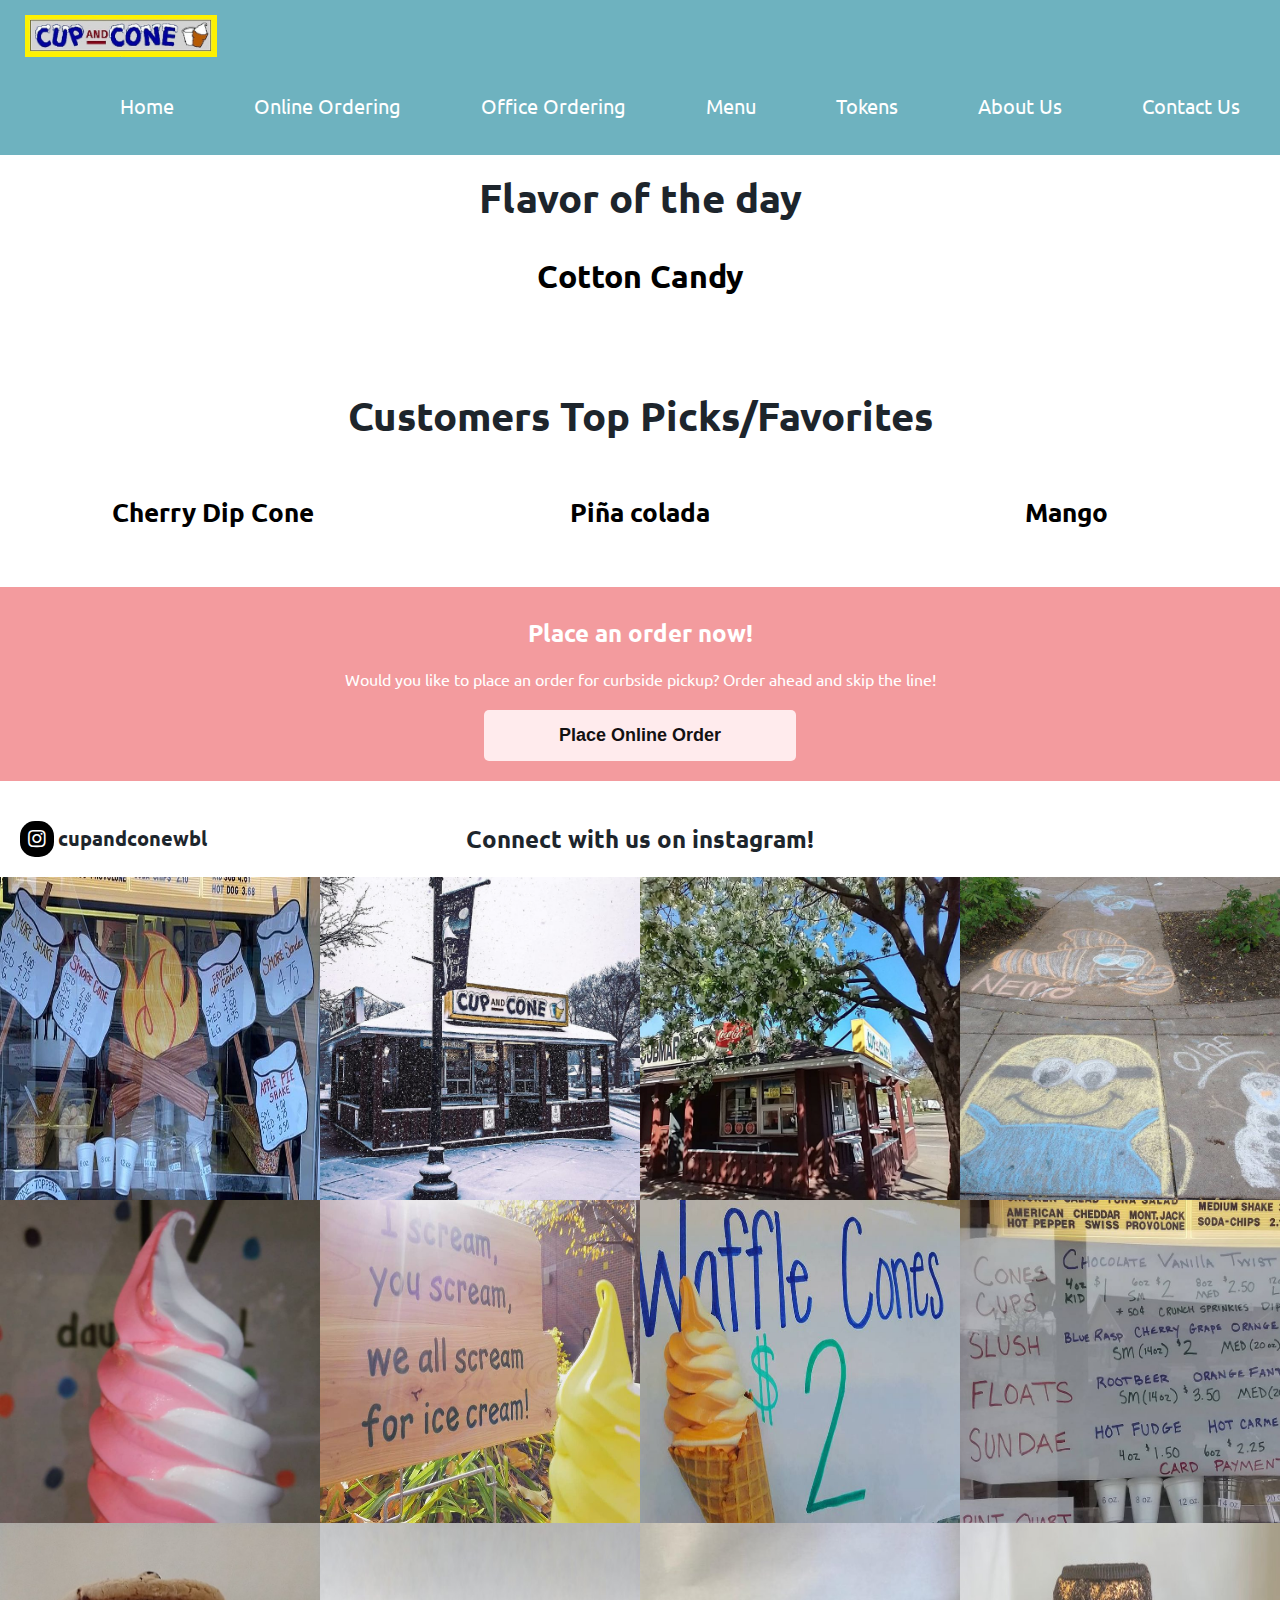
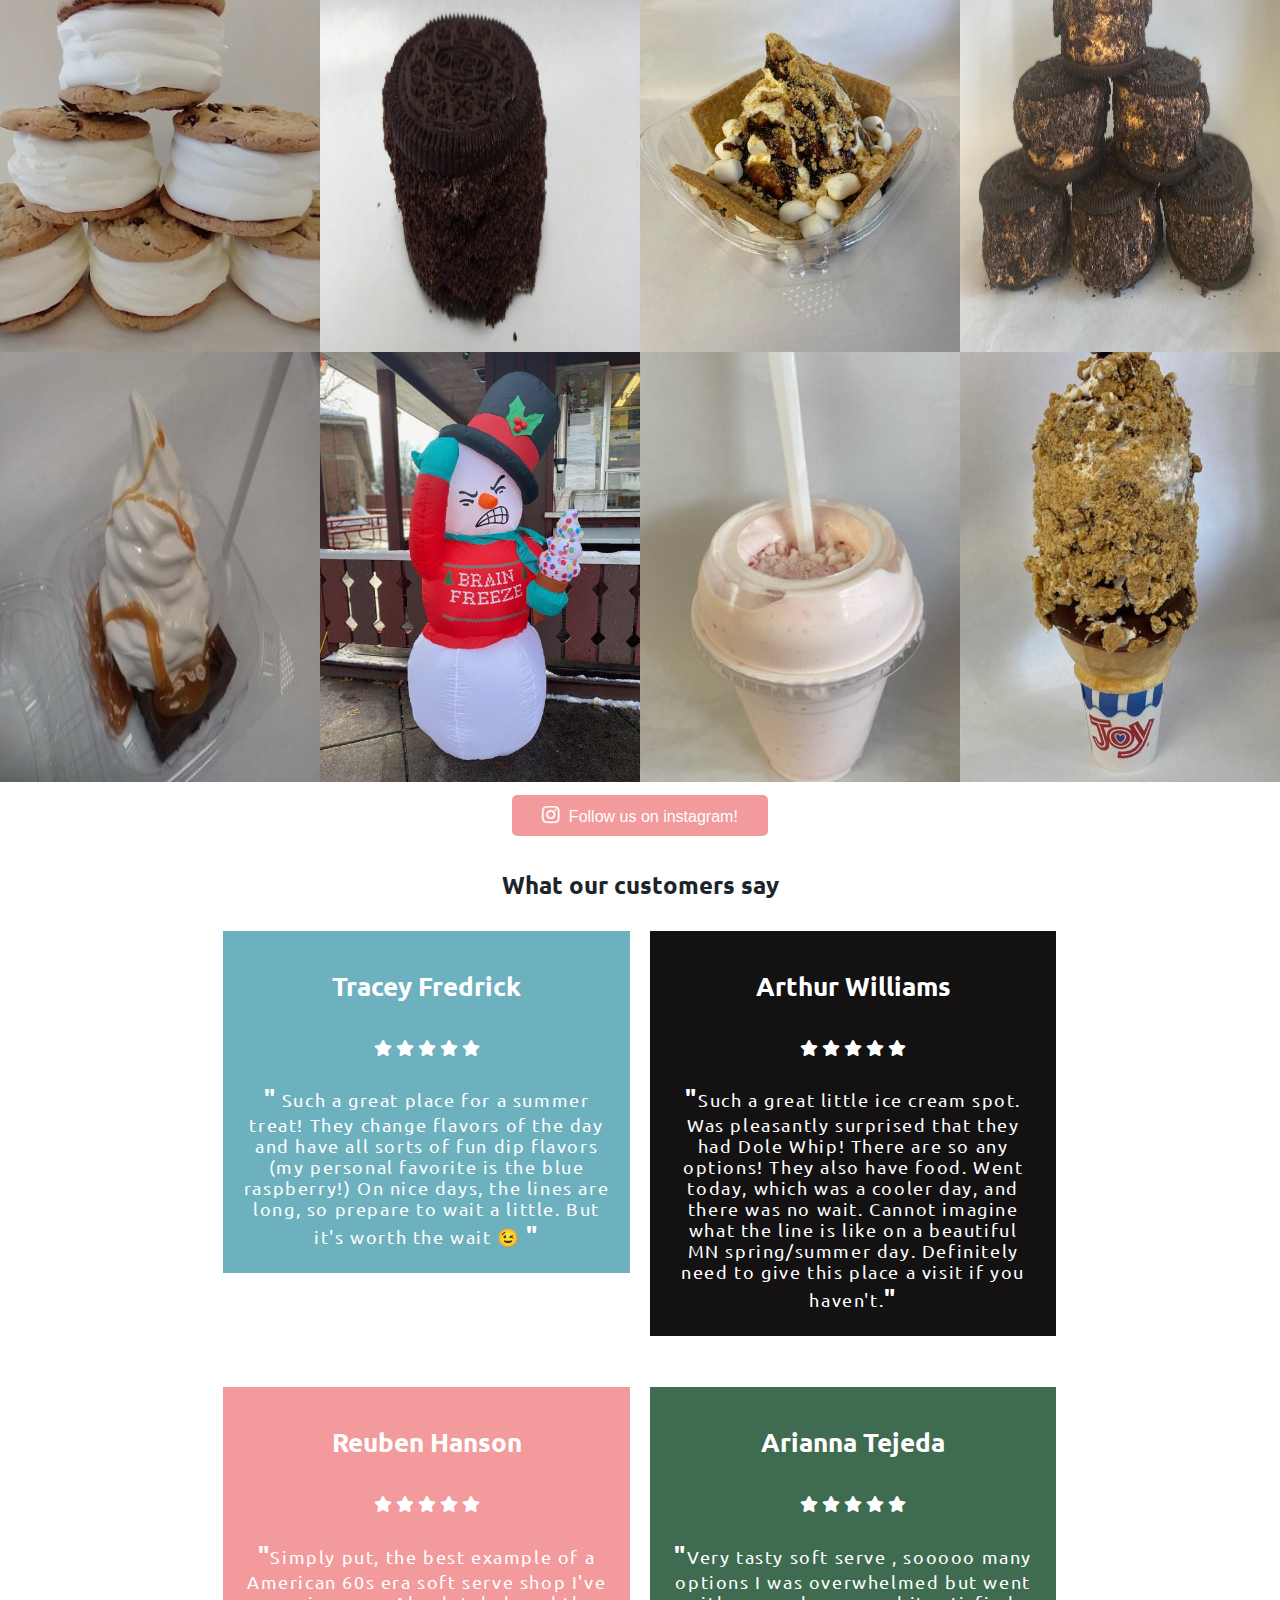
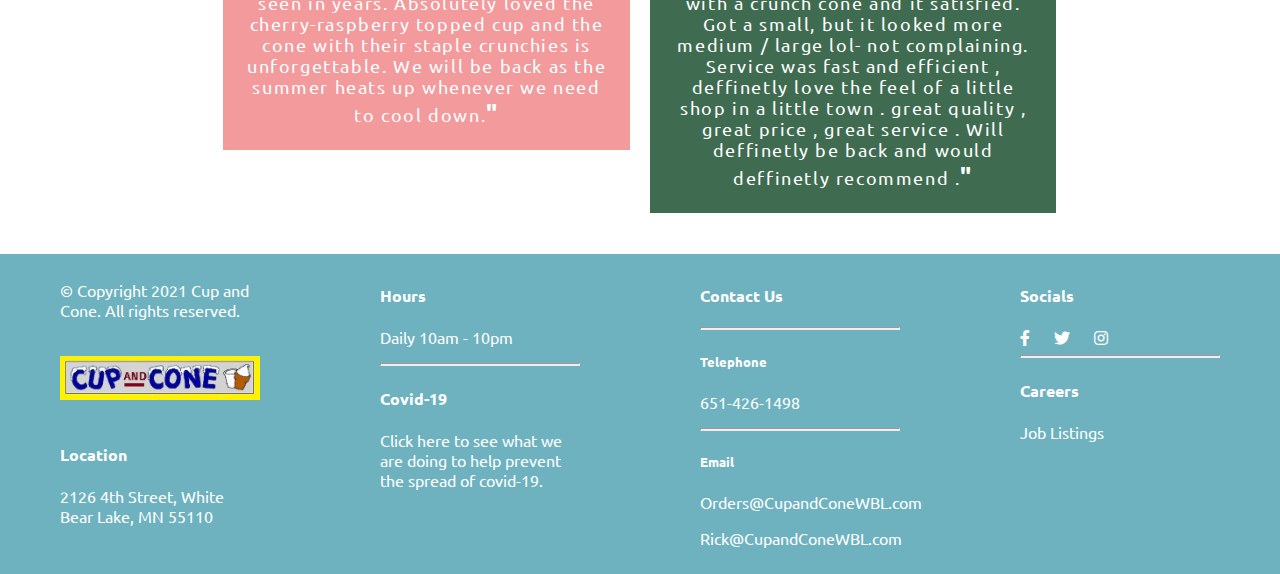
<file: index.html>
<!DOCTYPE html>
<html lang="en">
<head>
    <meta charset="UTF-8">
    <meta http-equiv="X-UA-Compatible" content="IE=edge">
    <meta name="viewport" content="width=device-width, initial-scale=1.0">
    <link href="assets/css/style.css" rel="stylesheet" type="text/css">
    <link href="https://fonts.googleapis.com/css2?family=Montserrat&display=swap" rel="stylesheet">
    <link href="assets/libs/fontawesome-5.15.4/css/all.css" rel="stylesheet">
    <script src="assets/js/main.js"></script>
    <title>Cup and Cone</title>
</head>
<body>
    <!-- <div class="container"> -->
        <header class="header">
            <input type="checkbox" id="nav-toggle" class="nav-toggle">
            <nav class="navbar">
                <div class="logo">
                    <a href="#">
                        <img src="assets/images/logo.jpg">
                    </a>
                </div>
                <ul class="nav-menu">
                    <li class="nav-item">
                        <a href="" class="nav-link">Home</a>
                    </li>
                    <li class="nav-item">
                        <a href="" class="nav-link">Online Ordering</a>
                    </li>
                    <li class="nav-item">
                        <a href="" class="nav-link">Office Ordering</a>
                    </li>
                    <li class="nav-item">
                        <a href="" class="nav-link">Menu</a>
                    </li>
                    <li class="nav-item">
                        <a href="" class="nav-link">Tokens</a>
                    </li>
                    <li class="nav-item">
                        <a href="" class="nav-link">About Us</a>
                    </li>
                    <li class="nav-item">
                        <a href="" class="nav-link">Contact Us</a>
                    </li>
                </ul>
                <div class="hamburger">
                    <span class="bar"></span>
                    <span class="bar"></span>
                    <span class="bar"></span>
                </div>
            </nav>
            <div class="mobile-nav">
                <label for="nav-toggle" class="nav-toggle-label">
                    <i class="fas fa-bars"></i> <span>MENU</span>
                </label>
            </div>
            <!-- <label for="nav-toggle" class="nav-toggle-tab">
                <span>X</span>
            </label> -->
        </header>
        <main>
            <section id="flavorOfTheDay">
                <h1>Flavor of the day</h1>
                <p>Cotton Candy</p>
            </section>
            <section id="favorites">
                <h1>Customers Top Picks/Favorites</h1>
                <div class="row">
                    <div class="col-lg-4 col-sm-12">
                        <h3 id="cherry">Cherry Dip Cone</h3>
                    </div>
                    <div class="col-lg-4 col-sm-12">
                        <h3 id="pc">Piña colada</h3>
                    </div>
                    <div class="col-lg-4 col-sm-12">
                        <h3 id="mango">Mango</h3>
                    </div>
                </div>
            </section>
            <section id="onlineOrdering">
                <h2>Place an order now!</h2>
                <p>Would you like to place an order for curbside pickup? Order ahead and skip the line!</p>
                <button class="placeOrder">Place Online Order</button>
            </section>
            <section id="instagramPosts">
                <div class="header">
                    <h2 class="instagram-title">Connect with us on instagram!</h2>
                </div>
                <p class="instagram-handle"><i class="fab fa-instagram"></i> <span>cupandconewbl</span></p>
                <div class="row">
                    <div class="col-lg-3 instagram-item">
                        <img src="assets/images/instagram/118965126_195672201988319_5754235321608790410_n.jpg">
                    </div>
                    <div class="col-lg-3 instagram-item">
                        <img src="assets/images/instagram/124829327_695353287784493_1694073776357728284_n.jpg">
                    </div>
                    <div class="col-lg-3 instagram-item">
                        <img src="assets/images/instagram/182778934_798835890750420_7935354890593970076_n.jpg">
                    </div>
                    <div class="col-lg-3 instagram-item">
                        <img src="assets/images/instagram/211580038_1682270661970237_1607099501399110340_n.jpg">
                    </div>
                    <div class="col-lg-3 instagram-item">
                        <img src="assets/images/instagram/42319312_2127757080885759_4875907204788271222_n.jpg">
                    </div>
                    <div class="col-lg-3 instagram-item">
                        <img src="assets/images/instagram/43642551_2263543400580722_6236246533788229066_n.jpg">
                    </div>
                    <div class="col-lg-3 instagram-item">
                        <img src="assets/images/instagram/43913122_312055802918837_7164678119214917911_n.jpg">
                    </div>
                    <div class="col-lg-3 instagram-item">
                        <img src="assets/images/instagram/90791461_753757405032376_8286748614178732668_n.jpg">
                    </div>
                    <div class="col-lg-3 instagram-item">
                        <img src="assets/images/instagram/E033rgZWUAAiZSe.jpg">
                    </div>
                    <div class="col-lg-3 instagram-item">
                        <img src="assets/images/instagram/E0D0WjRWUAQGSoW.jpg">
                    </div>
                    <div class="col-lg-3 instagram-item">
                        <img src="assets/images/instagram/ElGUEk0WkAAGLLn.jpg">
                    </div>
                    <div class="col-lg-3 instagram-item">
                        <img src="assets/images/instagram/EllpNF-X0AEPd_n.jpg">
                    </div>
                    <div class="col-lg-3 instagram-item">
                        <img src="assets/images/instagram/Em3qS8IW4AEStO9.jpg">
                    </div>
                    <div class="col-lg-3 instagram-item">
                        <img src="assets/images/instagram/Emkqn5SWMAIstAQ.jpg">
                    </div>
                    <div class="col-lg-3 instagram-item">
                        <img src="assets/images/instagram/EnbdKPYWMAIwRVP.jpg">
                    </div>
                    <div class="col-lg-3 instagram-item">
                        <img src="assets/images/instagram/EnWo-K4XMAIL9z5.jpg">
                    </div>
                    <button class="follow"><i class="fab fa-instagram"></i> <span>Follow us on instagram!</span></button>
                </div>
            </section>
            <section id="reviews">
                <h2>What our customers say</h2>
                <div class="row">
                    <div class="col-md-2"></div>
                    <div class="col-md-4 col-sm-12">
                        <div class="reviewCard" id="first">
                            <div class="header">
                                <div class="name">
                                    <h4>Tracey Fredrick</h4>
                                </div>
                                <div class="rating">
                                    <i class="fas fa-star"></i>
                                    <i class="fas fa-star"></i>
                                    <i class="fas fa-star"></i>
                                    <i class="fas fa-star"></i>
                                    <i class="fas fa-star"></i>
                                </div>
                            </div>
                            <div class="body">
                                <p>
                                    <span class="quote">"</span>
                                    Such a great place for a summer treat! They change flavors of the day and have all sorts of fun dip flavors (my personal favorite is the blue raspberry!) On nice days, the lines are long, so prepare to wait a little. But it's worth the wait 😉
                                    <span class="quote">"</span>
                                </p>
                            </div>
                        </div>
                    </div>
                    <div class="col-md-4 col-sm-12">
                        <div class="reviewCard" id="second">
                            <div class="header">
                                <div class="name">
                                    <h4>Arthur Williams</h4>
                                </div>
                                <div class="rating">
                                    <i class="fas fa-star"></i>
                                    <i class="fas fa-star"></i>
                                    <i class="fas fa-star"></i>
                                    <i class="fas fa-star"></i>
                                    <i class="fas fa-star"></i>
                                </div>
                            </div>
                            <div class="body">
                                <p><span class="quote">"</span>Such a great little ice cream spot. Was pleasantly surprised that they had Dole Whip! There are so any options! They also have food. Went today, which was a cooler day, and there was no wait. Cannot imagine what the line is like on a beautiful MN spring/summer day. Definitely need to give this place a visit if you haven't.<span class="quote">"</span></p>
                            </div>
                        </div>
                    </div>
                    <div class="col-md-2"></div>
                    <div class="col-md-2"></div>
                    <div class="col-md-4 col-sm-12">
                        <div class="reviewCard" id="third">
                            <div class="header">
                                <div class="name">
                                    <h4>Reuben Hanson</h4>
                                </div>
                                <div class="rating">
                                    <i class="fas fa-star"></i>
                                    <i class="fas fa-star"></i>
                                    <i class="fas fa-star"></i>
                                    <i class="fas fa-star"></i>
                                    <i class="fas fa-star"></i>
                                </div>
                            </div>
                            <div class="body">
                                <p><span class="quote">"</span>Simply put, the best example of a American 60s era soft serve shop I've seen in years. Absolutely loved the cherry-raspberry topped cup and the cone with their staple crunchies is unforgettable.  We will be back as the summer heats up whenever we need to cool down.<span class="quote">"</span></p>
                            </div>
                        </div>
                    </div>
                    <div class="col-md-4 col-sm-12">
                        <div class="reviewCard" id="fourth">
                            <div class="header">
                                <div class="name">
                                    <h4>Arianna Tejeda</h4>
                                </div>
                                <div class="rating">
                                    <i class="fas fa-star"></i>
                                    <i class="fas fa-star"></i>
                                    <i class="fas fa-star"></i>
                                    <i class="fas fa-star"></i>
                                    <i class="fas fa-star"></i>
                                </div>
                            </div>
                            <div class="body">
                                <p><span class="quote">"</span>Very tasty soft serve , sooooo many options I was overwhelmed but went with a crunch cone and it satisfied. Got a small, but it looked more medium / large lol- not complaining. Service was fast and efficient , deffinetly love the feel of a little shop in a little town . great quality , great price , great service . Will deffinetly be back and would deffinetly recommend .<span class="quote">"</span></p>
                            </div>
                        </div>
                    </div>
                </div>
            </section>
            <section id="footer">
                <div class="row">
                    <div class="col-lg-3">
                        <p class="column" id="copyright">
                            &copy; Copyright 2021 Cup and Cone. All rights reserved.
                        </p>
                        <div class="logo column">
                            <a href="#">
                                <img src="assets/images/logo.jpg">
                            </a>
                        </div>
                        <div class="location column">
                            <h4>Location</h4>
                            <p>
                                2126 4th Street, White Bear Lake, MN 55110
                            </p>
                        </div>
                    </div>
                    <div class="col-lg-3">
                        <div class="column" id="hours">
                            <h4>Hours</h4>
                            <p>Daily 10am - 10pm</p>
                            <hr>
                            <div class="covid">
                                <h4>Covid-19</h4>
                                <a href="#">
                                    Click here to see what we are doing to help prevent the spread of covid-19.
                                </a>
                            </div>
                        </div>
                    </div>
                    <div class="col-lg-3">
                        <div class="column" id="contact">
                            <h4>Contact Us</h4>
                            <hr>
                            <h5>Telephone</h5>
                            <p>651-426-1498</p>
                            <hr>
                            <h5>Email</h5>
                            <p>Orders@CupandConeWBL.com</p>
                            <p>Rick@CupandConeWBL.com</p>
                        </div>
                    </div>
                    <div class="col-lg-3">
                        <div class="column" id="socials">
                            <h4>Socials</h4>
                            <div class="socials-group">
                                <div class="social-item">
                                    <a href="#">
                                        <i class="fab fa-facebook-f"></i>
                                    </a>
                                </div>
                                <div class="social-item">
                                    <a href="#">
                                        <i class="fab fa-twitter"></i>
                                    </a>
                                </div>
                                <div class="social-item">
                                    <a href="#">
                                        <i class="fab fa-instagram"></i>
                                    </a>
                                </div>
                            </div>
                            <hr>
                            <div class="careers">
                                <h4>Careers</h4>
                                <a href="#">Job Listings</a>
                            </div>
                        </div>
                    </div>
                </div>
            </section>
        </main>
    <!-- </div> -->
</body>
</html>
</file>
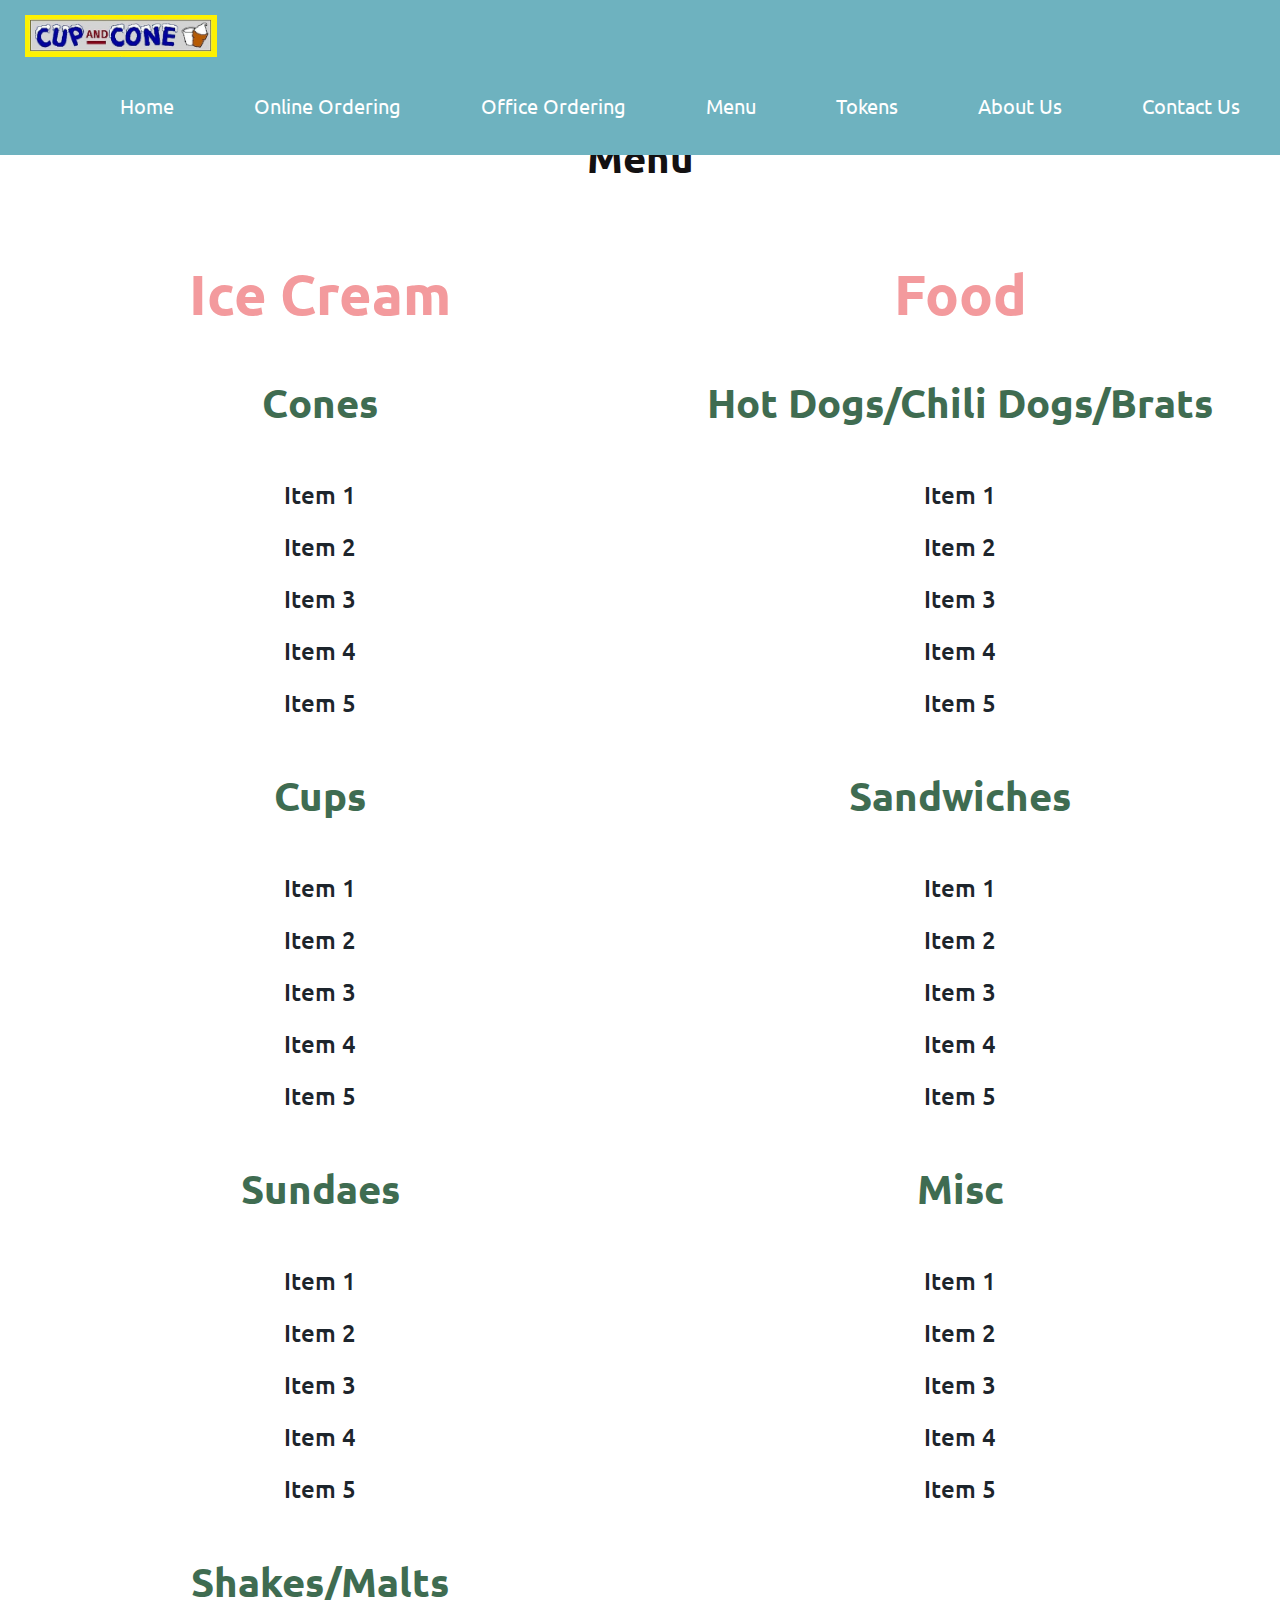
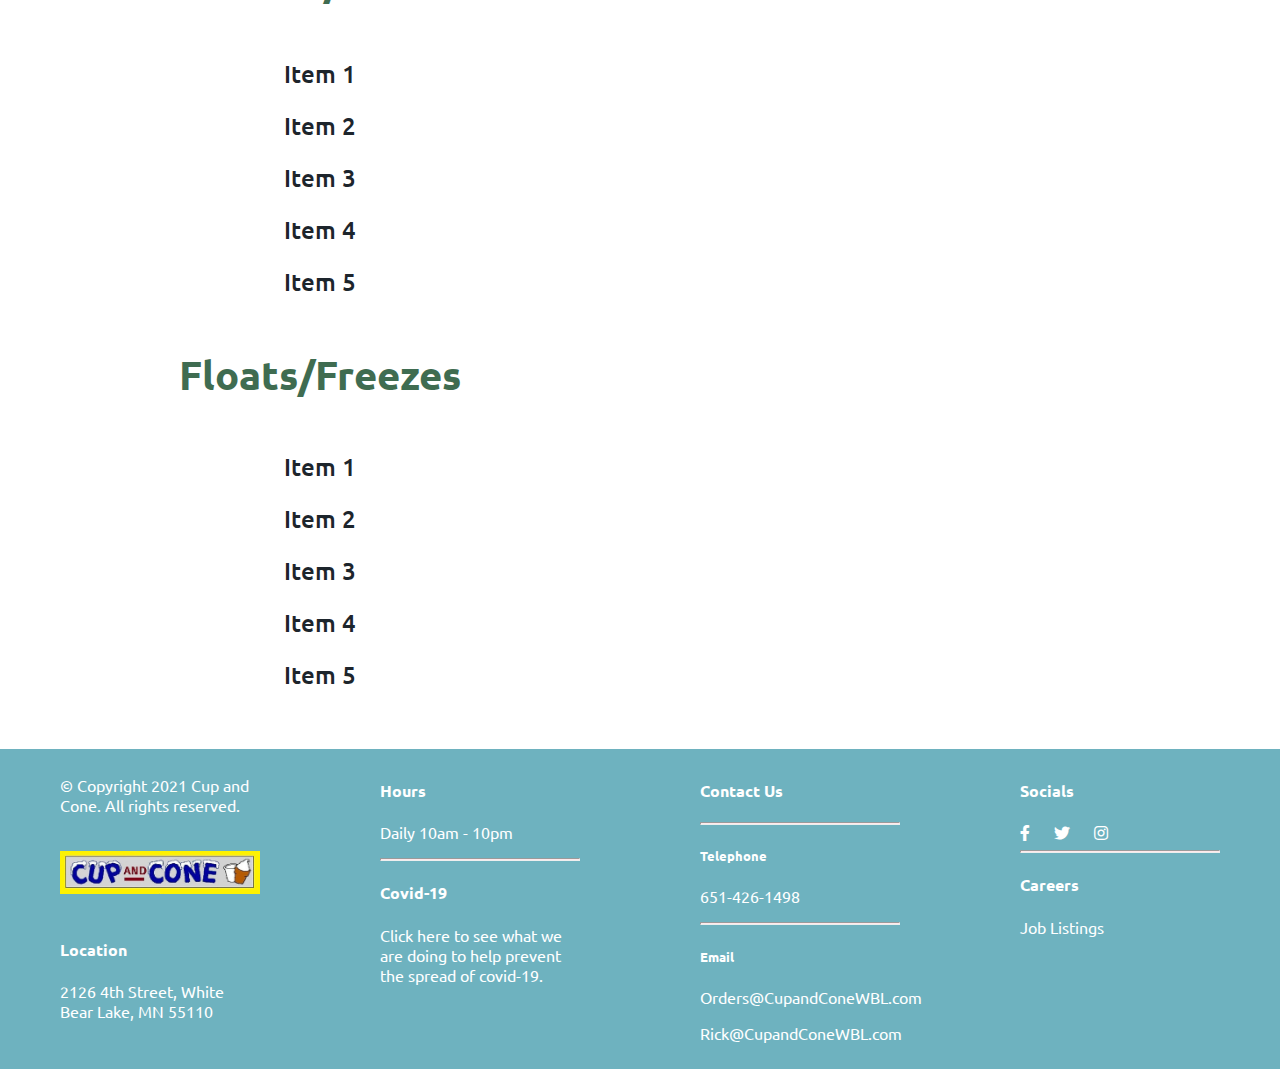
<file: menu.html>
<!DOCTYPE html>
<html lang="en">
<head>
    <meta charset="UTF-8">
    <meta http-equiv="X-UA-Compatible" content="IE=edge">
    <meta name="viewport" content="width=device-width, initial-scale=1.0">
    <link href="assets/css/style.css" rel="stylesheet" type="text/css">
    <link href="https://fonts.googleapis.com/css2?family=Montserrat&display=swap" rel="stylesheet">
    <link href="assets/libs/fontawesome-5.15.4/css/all.css" rel="stylesheet">
    <script src="assets/js/main.js"></script>
    <title>Menu</title>
</head>
<body>
    <div class="container">
        <header class="header">
            <nav class="navbar">
                <div class="logo">
                    <a href="#">
                        <img src="assets/images/logo.jpg">
                    </a>
                </div>
                <ul class="nav-menu">
                    <li class="nav-item">
                        <a href="" class="nav-link">Home</a>
                    </li>
                    <li class="nav-item">
                        <a href="" class="nav-link">Online Ordering</a>
                    </li>
                    <li class="nav-item">
                        <a href="" class="nav-link">Office Ordering</a>
                    </li>
                    <li class="nav-item">
                        <a href="" class="nav-link">Menu</a>
                    </li>
                    <li class="nav-item">
                        <a href="" class="nav-link">Tokens</a>
                    </li>
                    <li class="nav-item">
                        <a href="" class="nav-link">About Us</a>
                    </li>
                    <li class="nav-item">
                        <a href="" class="nav-link">Contact Us</a>
                    </li>
                </ul>
                <div class="hamburger">
                    <span class="bar"></span>
                    <span class="bar"></span>
                    <span class="bar"></span>
                </div>
            </nav>
        </header>
        <main>
            <section id="menu">
                <h1>Menu</h1>
                <div class="row">
                    <div class="col-lg-6">
                        <h2>Ice Cream</h2>
                        <h3>Cones</h3>
                        <ul>
                            <li>Item 1</li>
                            <li>Item 2</li>
                            <li>Item 3</li>
                            <li>Item 4</li>
                            <li>Item 5</li>
                        </ul>
                        <h3>Cups</h3>
                        <ul>
                            <li>Item 1</li>
                            <li>Item 2</li>
                            <li>Item 3</li>
                            <li>Item 4</li>
                            <li>Item 5</li>
                        </ul>
                        <h3>Sundaes</h3>
                        <ul>
                            <li>Item 1</li>
                            <li>Item 2</li>
                            <li>Item 3</li>
                            <li>Item 4</li>
                            <li>Item 5</li>
                        </ul>
                        <h3>Shakes/Malts</h3>
                        <ul>
                            <li>Item 1</li>
                            <li>Item 2</li>
                            <li>Item 3</li>
                            <li>Item 4</li>
                            <li>Item 5</li>
                        </ul>
                        <h3>Floats/Freezes</h3>
                        <ul>
                            <li>Item 1</li>
                            <li>Item 2</li>
                            <li>Item 3</li>
                            <li>Item 4</li>
                            <li>Item 5</li>
                        </ul>
                    </div>
                    <div class="col-lg-6">
                        <h2>Food</h2>
                        <h3>Hot Dogs/Chili Dogs/Brats</h3>
                        <ul>
                            <li>Item 1</li>
                            <li>Item 2</li>
                            <li>Item 3</li>
                            <li>Item 4</li>
                            <li>Item 5</li>
                        </ul>
                        <h3>Sandwiches</h3>
                        <ul>
                            <li>Item 1</li>
                            <li>Item 2</li>
                            <li>Item 3</li>
                            <li>Item 4</li>
                            <li>Item 5</li>
                        </ul>
                        <h3>Misc</h3>
                        <ul>
                            <li>Item 1</li>
                            <li>Item 2</li>
                            <li>Item 3</li>
                            <li>Item 4</li>
                            <li>Item 5</li>
                        </ul>
                    </div>
                </div>

            </section>
            <section id="footer">
                <div class="row">
                    <div class="col-lg-3">
                        <p class="column" id="copyright">
                            &copy; Copyright 2021 Cup and Cone. All rights reserved.
                        </p>
                        <div class="logo column">
                            <a href="#">
                                <img src="assets/images/logo.jpg">
                            </a>
                        </div>
                        <div class="location column">
                            <h4>Location</h4>
                            <p>
                                2126 4th Street, White Bear Lake, MN 55110
                            </p>
                        </div>
                    </div>
                    <div class="col-lg-3">
                        <div class="column" id="hours">
                            <h4>Hours</h4>
                            <p>Daily 10am - 10pm</p>
                            <hr>
                            <div class="covid">
                                <h4>Covid-19</h4>
                                <a href="#">
                                    Click here to see what we are doing to help prevent the spread of covid-19.
                                </a>
                            </div>
                        </div>
                    </div>
                    <div class="col-lg-3">
                        <div class="column" id="contact">
                            <h4>Contact Us</h4>
                            <hr>
                            <h5>Telephone</h5>
                            <p>651-426-1498</p>
                            <hr>
                            <h5>Email</h5>
                            <p>Orders@CupandConeWBL.com</p>
                            <p>Rick@CupandConeWBL.com</p>
                        </div>
                    </div>
                    <div class="col-lg-3">
                        <div class="column" id="socials">
                            <h4>Socials</h4>
                            <div class="socials-group">
                                <div class="social-item">
                                    <a href="#">
                                        <i class="fab fa-facebook-f"></i>
                                    </a>
                                </div>
                                <div class="social-item">
                                    <a href="#">
                                        <i class="fab fa-twitter"></i>
                                    </a>
                                </div>
                                <div class="social-item">
                                    <a href="#">
                                        <i class="fab fa-instagram"></i>
                                    </a>
                                </div>
                            </div>
                            <hr>
                            <div class="careers">
                                <h4>Careers</h4>
                                <a href="#">Job Listings</a>
                            </div>
                        </div>
                    </div>
                </div>
            </section>
        </main>
    </div>
</body>
</html>
</file>
<file: assets/css/style.css>
@import url('https://fonts.googleapis.com/css2?family=Roboto:ital,wght@0,500;1,400&display=swap');
@import url('https://fonts.googleapis.com/css2?family=Raleway&display=swap');
@import url('https://fonts.googleapis.com/css2?family=Ubuntu&display=swap');

/* TABLE OF CONTENTS

  1. FONT IMPORTS

  1. GLOBAL STYLES

  2. TYPOGRAPHY

  3. LAYOUT
    3.1 TOP NAV BAR
    3.2 FOOTER
    3.3 SECTIONS
      3.3.1 FLAVOR OF THE DAY
      3.3.2 CUSTOMERS FAVORITES
      3.3.3 ONLINE ORDERS
      3.3.4 INSTAGRAM GRID
      3.3.4 REVIEWS

  4. COMPONENTS
    4.1 BUTTONS

  5. FLEX BOX

*/

/* ---------
    1. GLOBAL STYLES
    ---------
*/

/* * {
  margin: 0;
  padding: 0;
  box-sizing: border-box;
} */

body {
    font-family: 'Ubuntu', sans-serif;
    margin: 0;
    padding: 0;
    height: 100%;
    /* background: url('../images/backgrounds/main.jpg') no-repeat center center fixed;
    background-size: cover; */
    background: #fff;
}

li {
  list-style: none;
}

a {
  color: #fff;
  text-decoration: none;
}

/* ---------
    3. LAYOUT
    ---------
*/

.container {
  min-height: 100%;
}

main {
  margin-top: 8%;
}

/* ---------
    3.1 TOP NAV BAR
    ---------
*/

.navbar {
    position: absolute;
    top: 0;
    left: 0;
    right: 0;
    background: hsl(190, 39%, 59%);
    width: 100%;
}

.navbar .nav-menu {
    list-style: none;
    float: right;
}

.navbar .nav-item {
    list-style-type: none;
    float: left;
}

.navbar .nav-item .nav-link {
    display: block;
    color: #fff;
    text-decoration: none;
    padding: 20px 40px;
    font-size: 1.25rem;
}

.navbar .nav-item .nav-link:hover {
  background: hsl(144, 26%, 34%);
  border-radius: 5px;
  text-shadow: 1px 1px 1px #000000;
  font-weight: 600;
}

.navbar .logo img {
    width: 15%;
    float: left;
    margin-top: 15px;
    margin-left: 5px;
    padding: 0 20px;
}

/* ---------
    3.2 FOOTER
    ---------
*/

#footer {
  position: relative;
  bottom: 0;
  width: 100%;
  background: hsl(190, 39%, 59%);
}

#footer .column {
  padding: 10px 60px;
}

#footer .logo img  {
  width: 100%;
}

#footer h4,h5 {
  color: #fff;
}

#footer p {
  color: #fff;
}

.covid a {
  color: #fff;
  text-decoration: none;
}

.socials-group {
  display: inline-block;
}

.social-item {
  display: inline-block;
  padding-right: 20px;
  color: #fff;
}

.social-item a {
  color: #fff;
}

.social-item a:hover {
  color: #F39A9D;
}

hr {
  height: 1px;
  background-color: #FFEAEC;
  order: none;
}

/* ---------
    3.3 SECTIONS
    ---------
*/

/* ---------
    3.3.1 FLAVOR OF THE DAY
    ---------
*/

#flavorOfTheDay {
    color: #1d252c;
    text-align: center;
    padding-top: 0.1rem;
    padding-bottom: 2rem;
}

#flavorOfTheDay h1 {
  font-size: 2.5rem;
}

#flavorOfTheDay p {
  color: #000;
  font-size: 2rem;
  font-weight: 900;
}

/* ---------
    3.3.2 CUSTOMERS FAVORITES
    ---------
*/

#favorites {
    color: #1d252c;
    text-align: center;
    padding-top: 0.1rem;
    padding-bottom: 2rem;
}

#favorites h1 {
  font-size: 2.5rem;
}

#favorites h3 {
  font-weight: 900;
  font-size: 26px;
}

#favorites #cherry {
  color:  #000000;
}

#favorites #pc {
  color:  #000000;
}

#favorites #mango {
  color: #000000;
}

/* ---------
    3.3.3 ONLINE ORDERS
    ---------
*/

#onlineOrdering {
  background: hsl(358, 79%, 78%);
  color: #fff;
  text-align: center;
  padding: 10px;
}

.placeOrder {
  background: hsl(354, 100%, 96%);
  color: hsl(330, 6%, 7%);
  padding: 15px 75px;
  border: none;
  border-radius: 5px;
  margin-top: 5px;
  margin-bottom: 10px;
  font-weight: 900;
  font-size: 18px;
  cursor: pointer;
}

.placeOrder:hover {
  background: hsl(190, 39%, 59%);
  color: #fff;
}

/* ---------
    3.3.4 INSTAGRAM GRID
    ---------
*/

.follow {
  background: #F39A9D;
  color: #fff;
  padding: 10px 30px;
  border: none;
  border-radius: 5px;
  margin-top: 1%;
  margin-bottom: 1%;
  margin-left: auto;
  margin-right: auto;
  cursor: pointer;
}

.follow:hover {
  background: hsl(57, 100%, 50%);
  border-radius: 5px;
  text-shadow: 1px 1px 1px #000000;
}

.follow i {
  font-size: 20px;
}

.follow span {
  margin-left: 5px;
  font-size: 16px;
}

#instagramPosts {
    color: #1d252c;
}

#instagramPosts img {
  width: 100%;
  height: 100%;
}

#instagramPosts .header {
  text-align: center;
  height: 20px;
}

.instagram-title {
  display: inline-block;
  position: relative;
  top: 22px;
}

.instagram-handle {
  display: inline-block;
  margin: 20px;
}

.instagram-handle i {
  background: #000;
  color: #fff;
  padding: 8px;
  border-radius: 15px;
  font-size: 20px;
}

.instagram-handle span {
  font-weight: 900;
  font-size: 20px;
}

/* ---------
    3.3.5 REVIEWS
    ---------
*/

#reviews {
  color: #1d252c;
  text-align: center;
}

.reviewCard {
  background:#F39A9D;
  color: #fff;
  min-width: 0;
  margin: 10px;
  text-align: center;
}

.reviewCard#first {
  background: #6DB1BF;
}

.reviewCard#second {
  background: #131112;
}

.reviewCard#third {
  background: #F39A9D;
}

.reviewCard#fourth {
  background: #3F6C51;
}

.reviewCard .header {
  padding: 1% 5%;
}

.reviewCard .header .name {
  font-size: 1.6rem;
}

.reviewCard .body {
  padding: 1% 5%;
  letter-spacing: .1rem;
  font-size: 1.1rem;
  margin-bottom: 10%;
}

.reviewCard .body .quote {
  font-weight: 900;
  font-size: 1.5rem;
}

/* ---------
    3.3.6 MENU
    ---------
*/

#menu {
  color: #1d252c;
  text-align: center;
  padding-top: 0.1rem;
  padding-bottom: 2rem;
}

#menu h1 {
  font-size: 2.5rem;
  color: #131112;
  font-weight: 900;
}

#menu h2 {
  color: #F39A9D;
  font-size: 3.5rem;
  font-weight: 900;
}

#menu h3 {
  color: #3F6C51;
  font-size: 2.5rem;
  font-weight: 700;
}

#menu p {
color: #000;
font-size: 2rem;
font-weight: 900;
}

#menu ul{
  padding: 0 20px;
} 
#menu ul li    {
  width: 150px;
  margin: 0 auto;
  font-size: 1.5rem;
  font-weight: 500;
  padding: 10px 0;
}
/* ---------
    5. FLEX BOX
    ---------
*/

.row>[class^="col-"] {

}

.row {
  display: flex;
  flex-wrap: wrap;
}

/* Responsiveness */

@media (min-width: 320px) { /* for general stylings (both, mobile && desktop) */

}

@media (max-width: 767px) { /* for only styles between 320px and 768px (most mobile devies) */
  #instagramPosts .header {
    height: auto;
  }

  .instagram-title {
    display: block;
    position: static;
  }

  .instagram-handle {
    display: block;
    text-align: center;
  }

  .follow {
    margin-top: 3%;
  }

  header.header {
    text-align: center;
    position: fixed;
    top: 0;
    z-index: 999;
    width: 100%;
  }

  .navbar {
    position: fixed;
    top: 0;
    left: 0;
    background: hsl(190, 39%, 59%);
    width: 100%;
    height: 100vh;
    text-align: left;
    display: none;
  }

  .navbar .nav-menu {
      margin: 0;
      padding: 0;
      list-style: none;
      
  }

  .navbar .nav-item {
      margin-bottom: 1em;
      margin-left: 1em;
  }

  .navbar .nav-item .nav-link {
      display: block;
      color: #fff;
      text-decoration: none;
      padding: 15px 40px;
      font-size: 1.25rem;
      height: 100%;
      width: 200px;
  }

  .navbar .logo img {
    width: 45%;
    margin-top: 15px;
    margin-left: 5px;
    padding: 0 20px;
  }

  body.header {
    overflow: hidden;
    overflow-y: hidden;
  } 

  .nav-toggle:checked ~ nav {
    display: block;
  }

  .nav-toggle:checked ~ .mobile-nav {
    color: #fff;
  }

  .nav-toggle {
    display: none;
  }

  .mobile-nav {
    position: absolute;
    top: 0;
    left: 0;
    right: 0;
    width: 100%;
    height: 30px;
  }

  .nav-toggle-label {
    position: absolute;
    top: 0;
    left: 0;
    margin-left: 1em;
    margin-top: .2em;
    cursor: pointer;
  }

  .nav-toggle-label i {
    font-size: 1.5rem;
  }

  .nav-toggle-label span {
    margin-left: .2em;
    font-size: 1.1rem;
    font-weight: 600;
  }
}

@media (min-width: 768px) { /* general desktop && tablet styles if needed */

}

@media (min-width: 768px) and (max-width: 1024px) { /* only tablet styles */

}

@media (min-width: 1025px) { /* start with desktop styling */

}

/* phones */
@media only screen and (min-width: 320px) {
  .col-sm-1 {
    width: 8.33%;
  }

  .col-sm-2 {
    width: 16.66%;
  }

  .col-sm-3 {
    width: 25%;
  }

  .col-sm-4 {
    width: 33.33%;
  }

  .col-sm-5 {
    width: 41.66%;
  }

  .col-sm-6 {
    width: 50%;
  }

  .col-sm-7 {
    width: 58.33%;
  }
  .col-sm-8 {
    width: 66.66%;
  }

  .col-sm-9 {
    width: 75%;
  }

  .col-sm-10 {
    width: 83.33%;
  }

  .col-sm-11 {
    width: 91.66%;
  }

  .col-sm-12 {
    width: 100%;
  }

/* tablets */
@media only screen and (min-width: 768px) {
  .col-md-1 {
    width: 8.33%;
  }

  .col-md-2 {
    width: 16.66%;
  }

  .col-md-3 {
    width: 25%;
  }

  .col-md-4 {
    width: 33.33%;
  }

  .col-md-5 {
    width: 41.66%;
  }

  .col-md-6 {
    flex: 0 0 auto;
    width: 50%;
  }

  .col-md-7 {
    width: 58.33%;
  }
  .col-md-8 {
    width: 66.66%;
  }

  .col-md-9 {
    width: 75%;
  }

  .col-md-10 {
    width: 83.33%;
  }

  .col-md-11 {
    width: 91.66%;
  }

  .col-md-12 {
    width: 100%;
  }
}

@media only screen and (min-width: 992px) {
  .col-lg-1 {
    width: 8.33%;
  }

  .col-lg-2 {
    width: 16.66%;
  }

  .col-lg-3 {
    width: 25%;
  }

  .col-lg-4 {
    width: 33.33%;
  }

  .col-lg-5 {
    width: 41.66%;
  }

  .col-lg-6 {
    width: 50%;
  }

  .col-lg-7 {
    width: 58.33%;
  }
  .col-lg-8 {
    width: 66.66%;
  }

  .col-lg-9 {
    width: 75%;
  }

  .col-lg-10 {
    width: 83.33%;
  }

  .col-lg-11 {
    width: 91.66%;
  }

  .col-lg-12 {
    width: 100%;
  }
}
</file>
